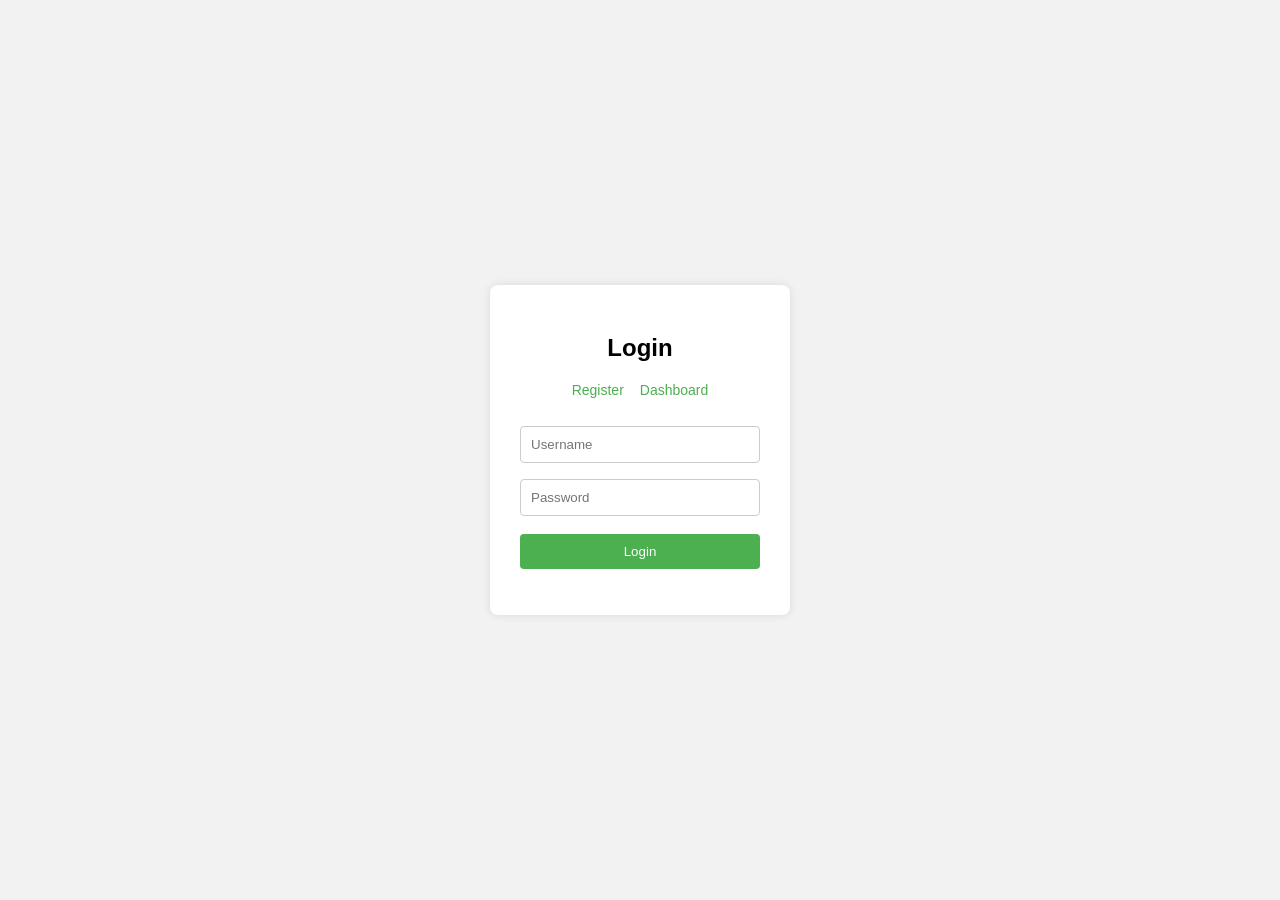
<file: index.html>
<!DOCTYPE html>
<html lang="en">
<head>
<meta charset="UTF-8">
<title>Login</title>
<link rel="stylesheet" href="style.css">
</head>
<body>

  <div class="login-box">
    <h2>Login</h2>
    <nav class="nav-links">
      <a href="register.html">Register</a>
      <a href="dashboard.html">Dashboard</a>
    </nav>
    <form id="loginForm">
      <input type="text" id="username" placeholder="Username" required>
      <input type="password" id="password" placeholder="Password" required>
      <button type="submit">Login</button>
      <p id="message"></p>
    </form>
  </div>

  <script src="script.js"></script>
</body>
</html>
</file>
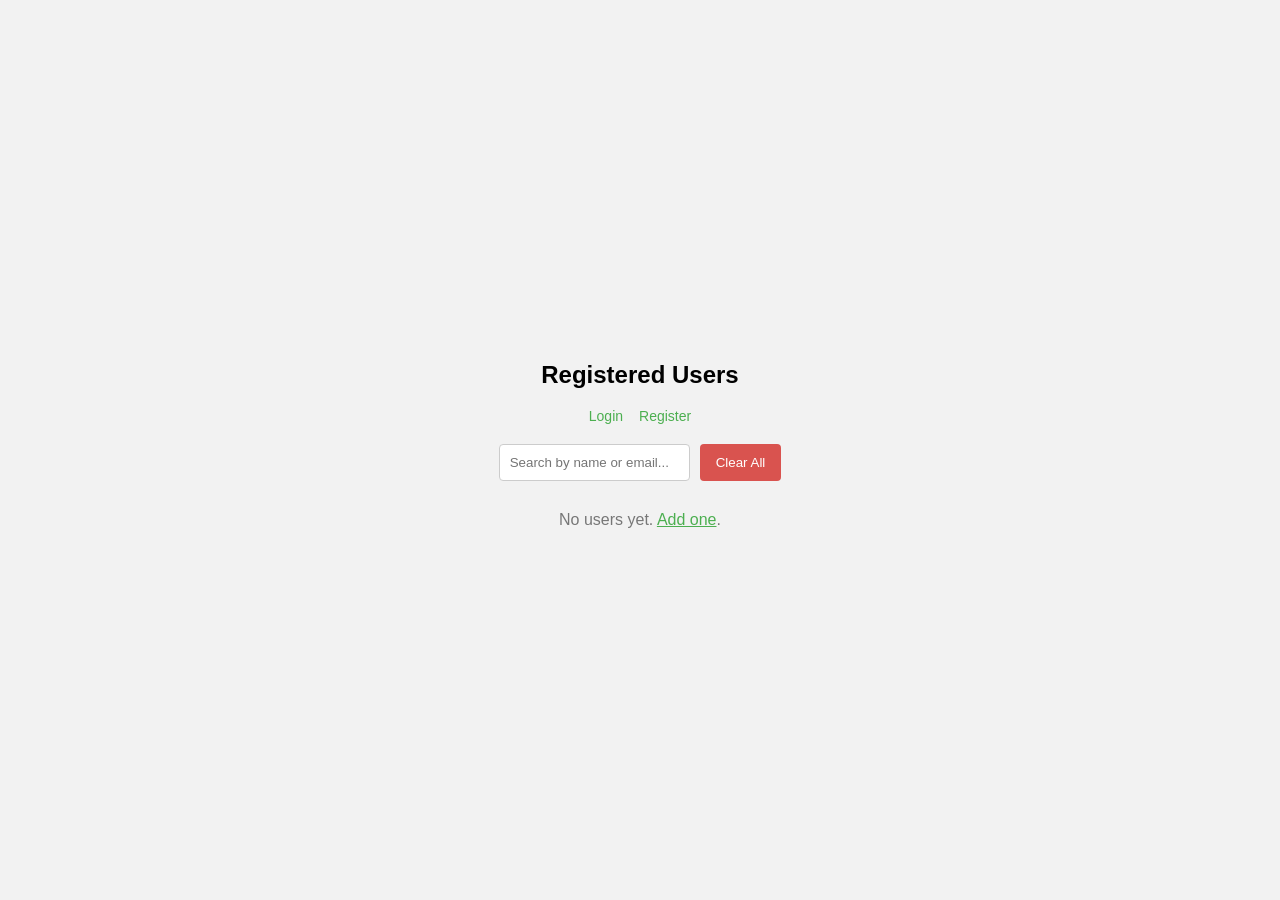
<file: dashboard.html>
<!DOCTYPE html>
<html lang="en">
<head>
<meta charset="UTF-8">
<title>Dashboard</title>
<link rel="stylesheet" href="style.css">
</head>
<body>

  <div class="dashboard">
    <h2>Registered Users</h2>
    <nav class="nav-links">
      <a href="index.html">Login</a>
      <a href="register.html">Register</a>
    </nav>

    <div class="dashboard-toolbar">
      <input type="text" id="searchInput" placeholder="Search by name or email...">
      <button id="clearAllBtn" type="button">Clear All</button>
    </div>

    <p id="emptyMessage" class="empty-message">No users yet. <a href="register.html">Add one</a>.</p>

    <div id="cardContainer" class="card-container"></div>

    <table id="userTable">
      <thead>
        <tr>
          <th>Name</th>
          <th>Email</th>
          <th>Age</th>
          <th>Role</th>
          <th>Registered</th>
          <th></th>
        </tr>
      </thead>
      <tbody id="tableBody"></tbody>
    </table>
  </div>

  <script src="app.js"></script>
  <script src="dashboard.js"></script>
</body>
</html>
</file>
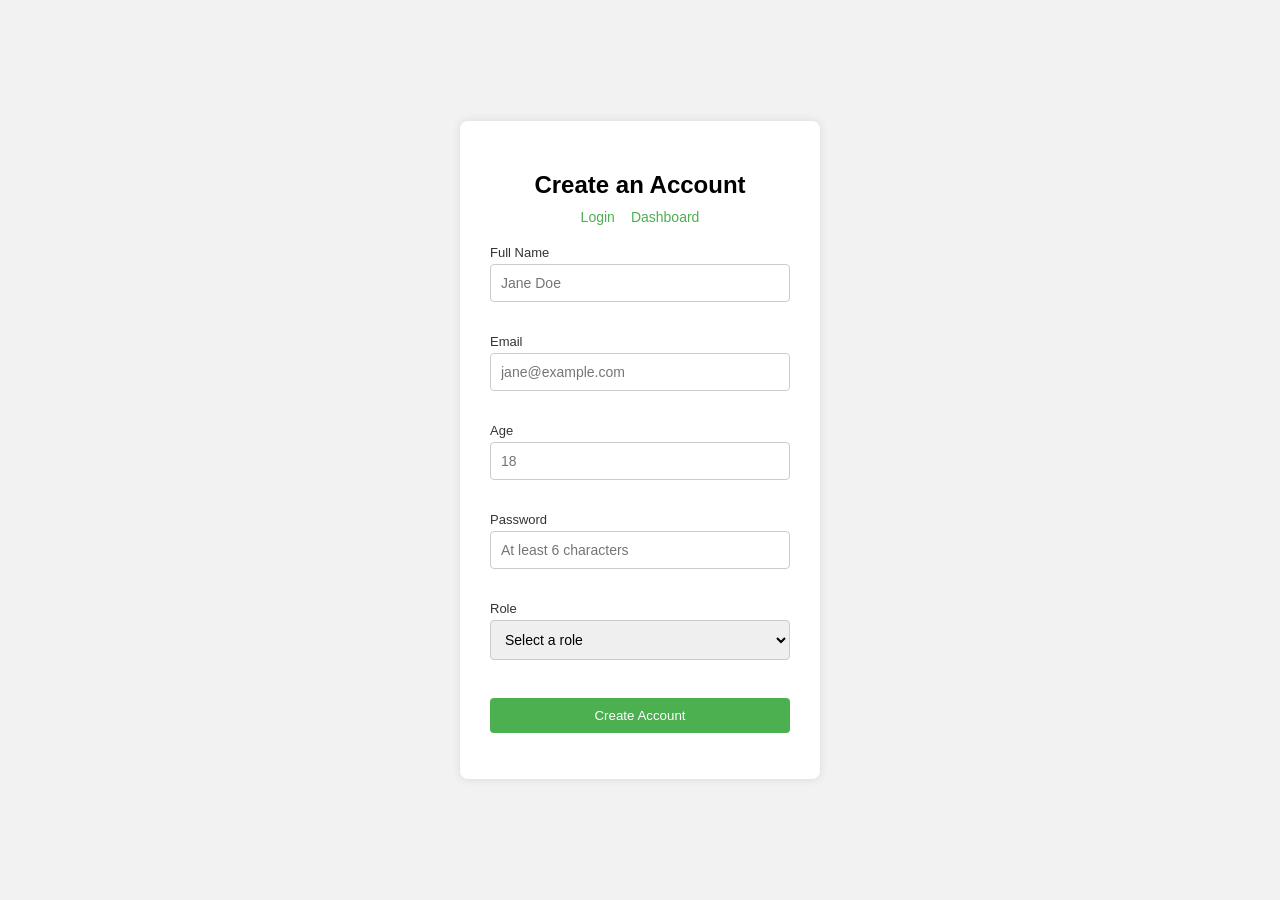
<file: register.html>
<!DOCTYPE html>
<html lang="en">
<head>
<meta charset="UTF-8">
<title>Register</title>
<link rel="stylesheet" href="style.css">
</head>
<body>

  <div class="form-box">
    <h2>Create an Account</h2>
    <nav class="nav-links">
      <a href="index.html">Login</a>
      <a href="dashboard.html">Dashboard</a>
    </nav>

    <form id="registerForm" novalidate>
      <div class="field">
        <label for="fullname">Full Name</label>
        <input type="text" id="fullname" name="fullname" placeholder="Jane Doe">
        <small class="error" id="fullnameError"></small>
      </div>

      <div class="field">
        <label for="email">Email</label>
        <input type="text" id="email" name="email" placeholder="jane@example.com">
        <small class="error" id="emailError"></small>
      </div>

      <div class="field">
        <label for="age">Age</label>
        <input type="text" id="age" name="age" placeholder="18">
        <small class="error" id="ageError"></small>
      </div>

      <div class="field">
        <label for="regPassword">Password</label>
        <input type="password" id="regPassword" name="regPassword" placeholder="At least 6 characters">
        <small class="error" id="regPasswordError"></small>
      </div>

      <div class="field">
        <label for="role">Role</label>
        <select id="role" name="role">
          <option value="">Select a role</option>
          <option value="Member">Member</option>
          <option value="Admin">Admin</option>
          <option value="Guest">Guest</option>
        </select>
        <small class="error" id="roleError"></small>
      </div>

      <button type="submit">Create Account</button>
      <p id="formMessage"></p>
    </form>
  </div>

  <script src="app.js"></script>
  <script src="register.js"></script>
</body>
</html>
</file>
<file: style.css>
* {
  box-sizing: border-box;
}

body {
  font-family: Arial, sans-serif;
  background: #f2f2f2;
  display: flex;
  justify-content: center;
  align-items: center;
  height: 100vh;
  margin: 0;
}

.login-box {
  background: #fff;
  padding: 30px;
  border-radius: 8px;
  box-shadow: 0 0 10px rgba(0,0,0,0.1);
  width: 300px;
}

.login-box h2 {
  text-align: center;
  margin-bottom: 20px;
}

.login-box input {
  width: 100%;
  padding: 10px;
  margin: 8px 0;
  border: 1px solid #ccc;
  border-radius: 4px;
}

.login-box button {
  width: 100%;
  padding: 10px;
  margin-top: 10px;
  background: #4CAF50;
  color: white;
  border: none;
  border-radius: 4px;
  cursor: pointer;
}

.login-box button:hover {
  background: #45a049;
}

#message {
  text-align: center;
  color: red;
  margin-top: 10px;
}

/* Nav links used on register/dashboard pages */
.nav-links {
  display: flex;
  justify-content: center;
  gap: 16px;
  margin-bottom: 20px;
}

.nav-links a {
  color: #4CAF50;
  text-decoration: none;
  font-size: 14px;
}

.nav-links a:hover {
  text-decoration: underline;
}

/* Registration form */
.form-box {
  background: #fff;
  padding: 30px;
  border-radius: 8px;
  box-shadow: 0 0 10px rgba(0,0,0,0.1);
  width: 360px;
  margin: 40px auto;
}

.form-box h2 {
  text-align: center;
  margin-bottom: 10px;
}

.field {
  margin-bottom: 14px;
}

.field label {
  display: block;
  font-size: 13px;
  margin-bottom: 4px;
  color: #333;
}

.field input,
.field select {
  width: 100%;
  padding: 10px;
  border: 1px solid #ccc;
  border-radius: 4px;
  font-family: inherit;
  font-size: 14px;
}

.field input.invalidg,
.field select.invalidg {
  border-color: #d9534f;
}

.error {
  display: block;
  color: #d9534f;
  font-size: 12px;
  margin-top: 4px;
  min-height: 14px;
}

.form-box button {
  width: 100%;
  padding: 10px;
  margin-top: 6px;
  background: #4CAF50;
  color: white;
  border: none;
  border-radius: 4px;
  cursor: pointer;
}

.form-box button:hover {
  background: #45a049;
}

/* Dashboard */
.dashboard {
  max-width: 900px;
  margin: 40px auto;
  padding: 0 20px;
}

.dashboard h2 {
  text-align: center;
}

.dashboard-toolbar {
  display: flex;
  gap: 10px;
  margin: 20px 0;
}

.dashboard-toolbar input {
  flex: 1;
  padding: 10px;
  border: 1px solid #ccc;
  border-radius: 4px;
}

.dashboard-toolbar button {
  padding: 10px 16px;
  background: #d9534f;
  color: white;
  border: none;
  border-radius: 4px;
  cursor: pointer;
}

.dashboard-toolbar button:hover {
  background: #c9302c;
}

.empty-message {
  text-align: center;
  color: #777;
  margin: 30px 0;
}

.empty-message a {
  color: #4CAF50;
}

/* Cards */
.card-container {
  display: grid;
  grid-template-columns: repeat(auto-fill, minmax(220px, 1fr));
  gap: 16px;
  margin-bottom: 30px;
}

.card {
  background: #fff;
  border: 1px solid #eee;
  border-radius: 8px;
  padding: 16px;
  box-shadow: 0 0 6px rgba(0,0,0,0.06);
}

.card h3 {
  margin: 0 0 6px;
}

.card p {
  margin: 4px 0;
  font-size: 14px;
  color: #555;
}

.card-date {
  font-size: 12px;
  color: #999;
}

.badge {
  display: inline-block;
  background: #e8f5e9;
  color: #2e7d32;
  padding: 2px 8px;
  border-radius: 10px;
  font-size: 12px;
}

.delete-btn {
  margin-top: 10px;
  padding: 6px 12px;
  background: #d9534f;
  color: white;
  border: none;
  border-radius: 4px;
  cursor: pointer;
  font-size: 13px;
}

.delete-btn:hover {
  background: #c9302c;
}

/* Table */
table {
  width: 100%;
  border-collapse: collapse;
  background: #fff;
  box-shadow: 0 0 6px rgba(0,0,0,0.06);
}

th, td {
  text-align: left;
  padding: 10px 12px;
  border-bottom: 1px solid #eee;
  font-size: 14px;
}

th {
  background: #fafafa;
}
</file>
